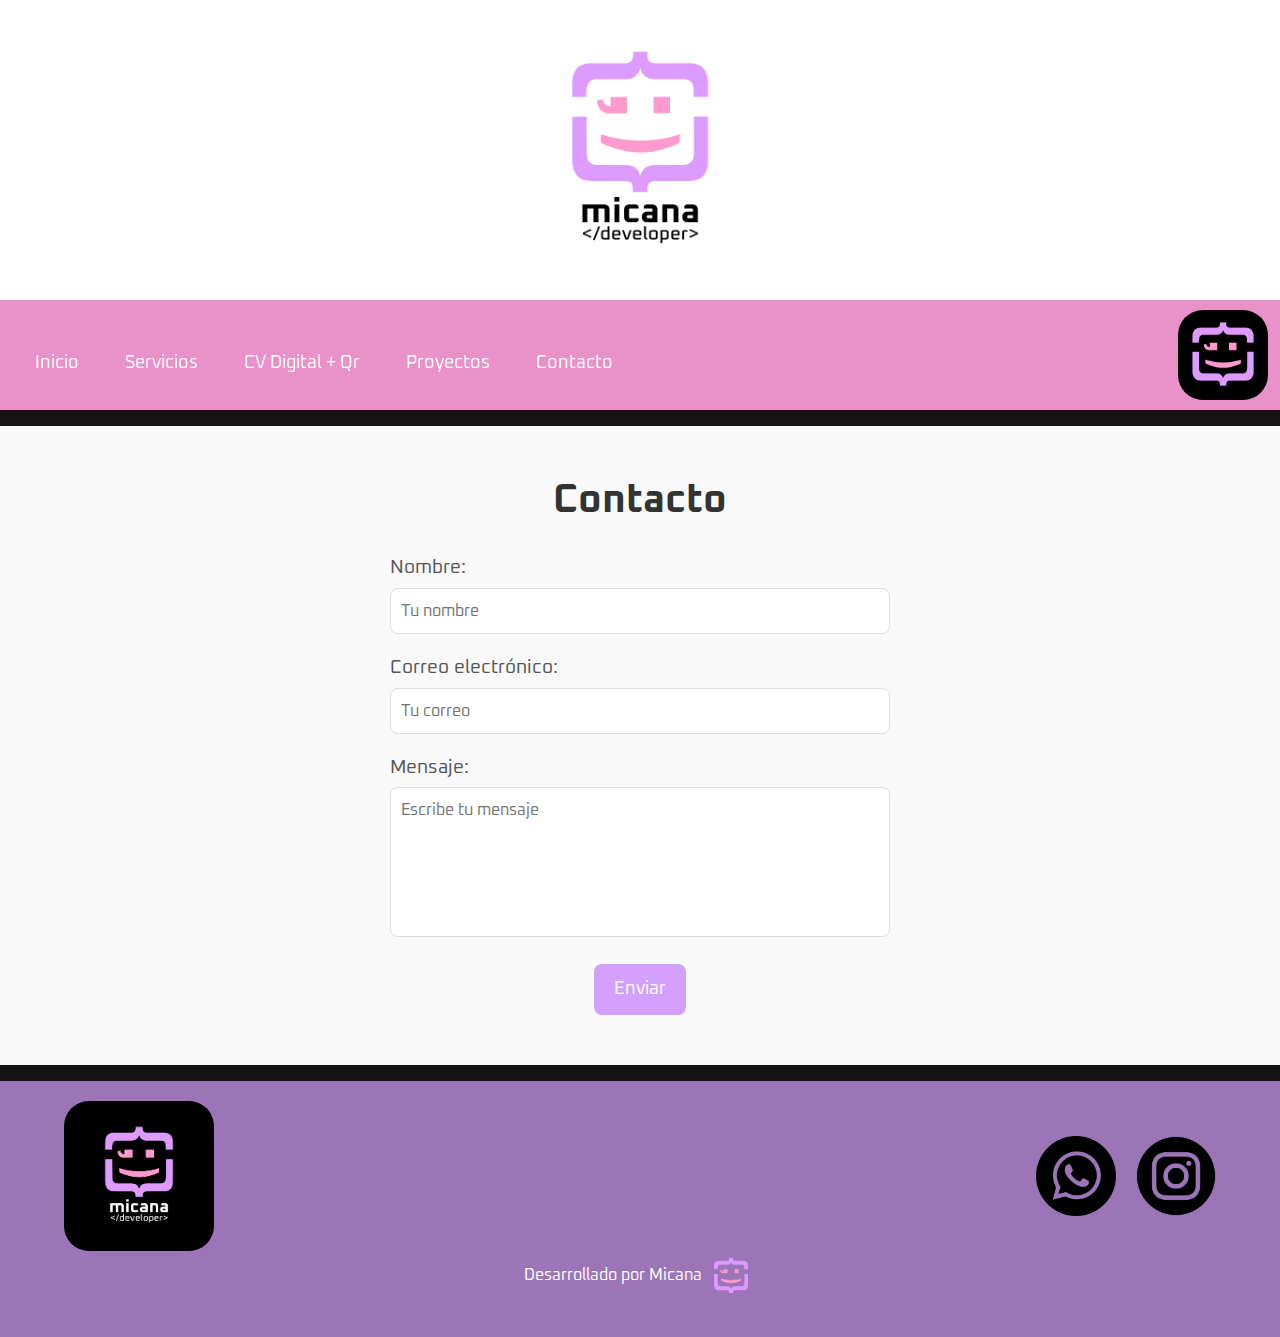
<file: pages/contacto.html>
<!DOCTYPE html>
<html lang="es">

<head>
  <meta charset="UTF-8">
  <meta name="viewport" content="width=device-width, initial-scale=1">
  <title>Contacto | Micana</title>
  <link href="https://fonts.googleapis.com/css2?family=Oxanium&display=swap" rel="stylesheet">

  <link href="https://cdn.jsdelivr.net/npm/bootstrap@5.3.3/dist/css/bootstrap.min.css" rel="stylesheet" integrity="sha384-QWTKZyjpPEjISv5WaRU9OFeRpok6YctnYmDr5pNlyT2bRjXh0JMhjY6hW+ALEwIH" crossorigin="anonymous">

  <link rel="shortcut icon" href="../images/favicon.ico" type="image/x-icon">

  <link rel="stylesheet" href="../styles.css">
  <link href="https://cdnjs.cloudflare.com/ajax/libs/font-awesome/6.0.0-beta3/css/all.min.css" rel="stylesheet">

</head>



<header>
  <!-- Banner -->
  <div class="banner">
    <img class="img-banner" src="../images/banner.jpeg" alt="">
  </div>
</header>
  <!-- Navbar -->
  <nav class="navbar navbar-expand-lg navbar-dark">
    <div class="container-fluid">
      
      <button class="navbar-toggler" type="button" data-bs-toggle="collapse" data-bs-target="#navbarText"
        aria-controls="navbarText" aria-expanded="false" aria-label="Toggle navigation">
        <span class="navbar-toggler-icon"></span>
      </button>
      <div class="collapse navbar-collapse" id="navbarText">
        <ul class="navbar-nav me-auto mb-2 mb-lg-0">
          <li class="nav-item">
            <a class="nav-link active" aria-current="page" href="../index.html">Inicio</a>
          </li>

          <li class="nav-item">
            <a class="nav-link" href="../pages/servicios.html">Servicios</a>
          </li>
          <li class="nav-item">
            <a class="nav-link" href="../pages/curriculum.html">CV Digital + Qr</a>
          </li>
          <li class="nav-item">
            <a class="nav-link" href="../pages/proyectos.html">Proyectos</a>
          </li>
          <li class="nav-item">
            <a class="nav-link" href="../pages/contacto.html">Contacto</a>
          </li>
        </ul>
        <img class="img-navbar" src="../images/micana logo solo negro.jpg" alt="">

      </div>
    </div>
  </nav>


<body>
  <section class="contact">
    <h2>Contacto</h2>
    <form id="contact-form" action="https://formspree.io/f/mnnjbvqv" method="POST">
      <div class="form-group">
        <label for="name">Nombre:</label>
        <input type="text" id="name" name="name" placeholder="Tu nombre" required>
      </div>
      <div class="form-group">
        <label for="email">Correo electrónico:</label>
        <input type="email" id="email" name="email" placeholder="Tu correo" required>
      </div>
      <div class="form-group">
        <label for="message">Mensaje:</label>
        <textarea id="message" name="message" placeholder="Escribe tu mensaje" required></textarea>
      </div>
      <button type="submit">Enviar</button>
    </form>
    <div id="response-message"></div> <!-- Para mostrar el mensaje de éxito o error -->

  
  </section>
  
  
</body>

<script>
  // Espera a que el documento esté listo
  document.addEventListener("DOMContentLoaded", function () {
    const form = document.getElementById('contact-form');
    const responseMessage = document.getElementById('response-message');

    // Event listener para el envío del formulario
    form.addEventListener('submit', function (event) {
      event.preventDefault();  // Evita el comportamiento por defecto (recargar la página)

      const formData = new FormData(form); // Toma los datos del formulario

      // Usamos Fetch para enviar el formulario con AJAX
      fetch(form.action, {
        method: form.method,
        body: formData
      })
        .then(response => {
          if (response.ok) {
            responseMessage.textContent = "¡Mensaje enviado exitosamente!";
            responseMessage.classList.add('success');
            responseMessage.classList.remove('error');
          } else {
            responseMessage.textContent = "¡Mensaje enviado exitosamente!";
            responseMessage.classList.add('error');
            responseMessage.classList.remove('success');
          }
          responseMessage.style.display = 'block'; // Muestra el mensaje de respuesta
        })
        .catch(error => {
          responseMessage.textContent = "¡Mensaje enviado exitosamente!";
          responseMessage.classList.add('error');
          responseMessage.classList.remove('success');
          responseMessage.style.display = 'block';
        });
    });
  });
</script>


  <footer class="footer">
    <div class="footer-container">
        <img src="../images/micana logo negro.jpg" alt="Logo" class="img-footer"> <!-- Asegúrate de tener la ruta correcta de tu logo -->
        <div class="footer-links">
            <a href="https://wa.me/351925149472" target="_blank" class="footer-link">
                <img src="../images/whatsapp.png" alt="WhatsApp"> <!-- Asegúrate de tener la ruta correcta del ícono -->
            </a> 
            <a href="https://www.instagram.com/micana_developer/" target="_blank" class="footer-link">
                <img src="../images/instagram.png" alt="Instagram"> <!-- Asegúrate de tener la ruta correcta del ícono -->
            </a>
        </div>
    </div>

    <div class="developer">
      <p>Desarrollado por Micana
        <img class="micana" src="../images/micana.png" alt="">
      </p>
    </div>

</footer>


<script src="https://cdn.jsdelivr.net/npm/@popperjs/core@2.11.8/dist/umd/popper.min.js" integrity="sha384-I7E8VVD/ismYTF4hNIPjVp/Zjvgyol6VFvRkX/vR+Vc4jQkC+hVqc2pM8ODewa9r" crossorigin="anonymous"></script>
<script src="https://cdn.jsdelivr.net/npm/bootstrap@5.3.3/dist/js/bootstrap.min.js" integrity="sha384-0pUGZvbkm6XF6gxjEnlmuGrJXVbNuzT9qBBavbLwCsOGabYfZo0T0to5eqruptLy" crossorigin="anonymous"></script>
</body>

</html>
</file>
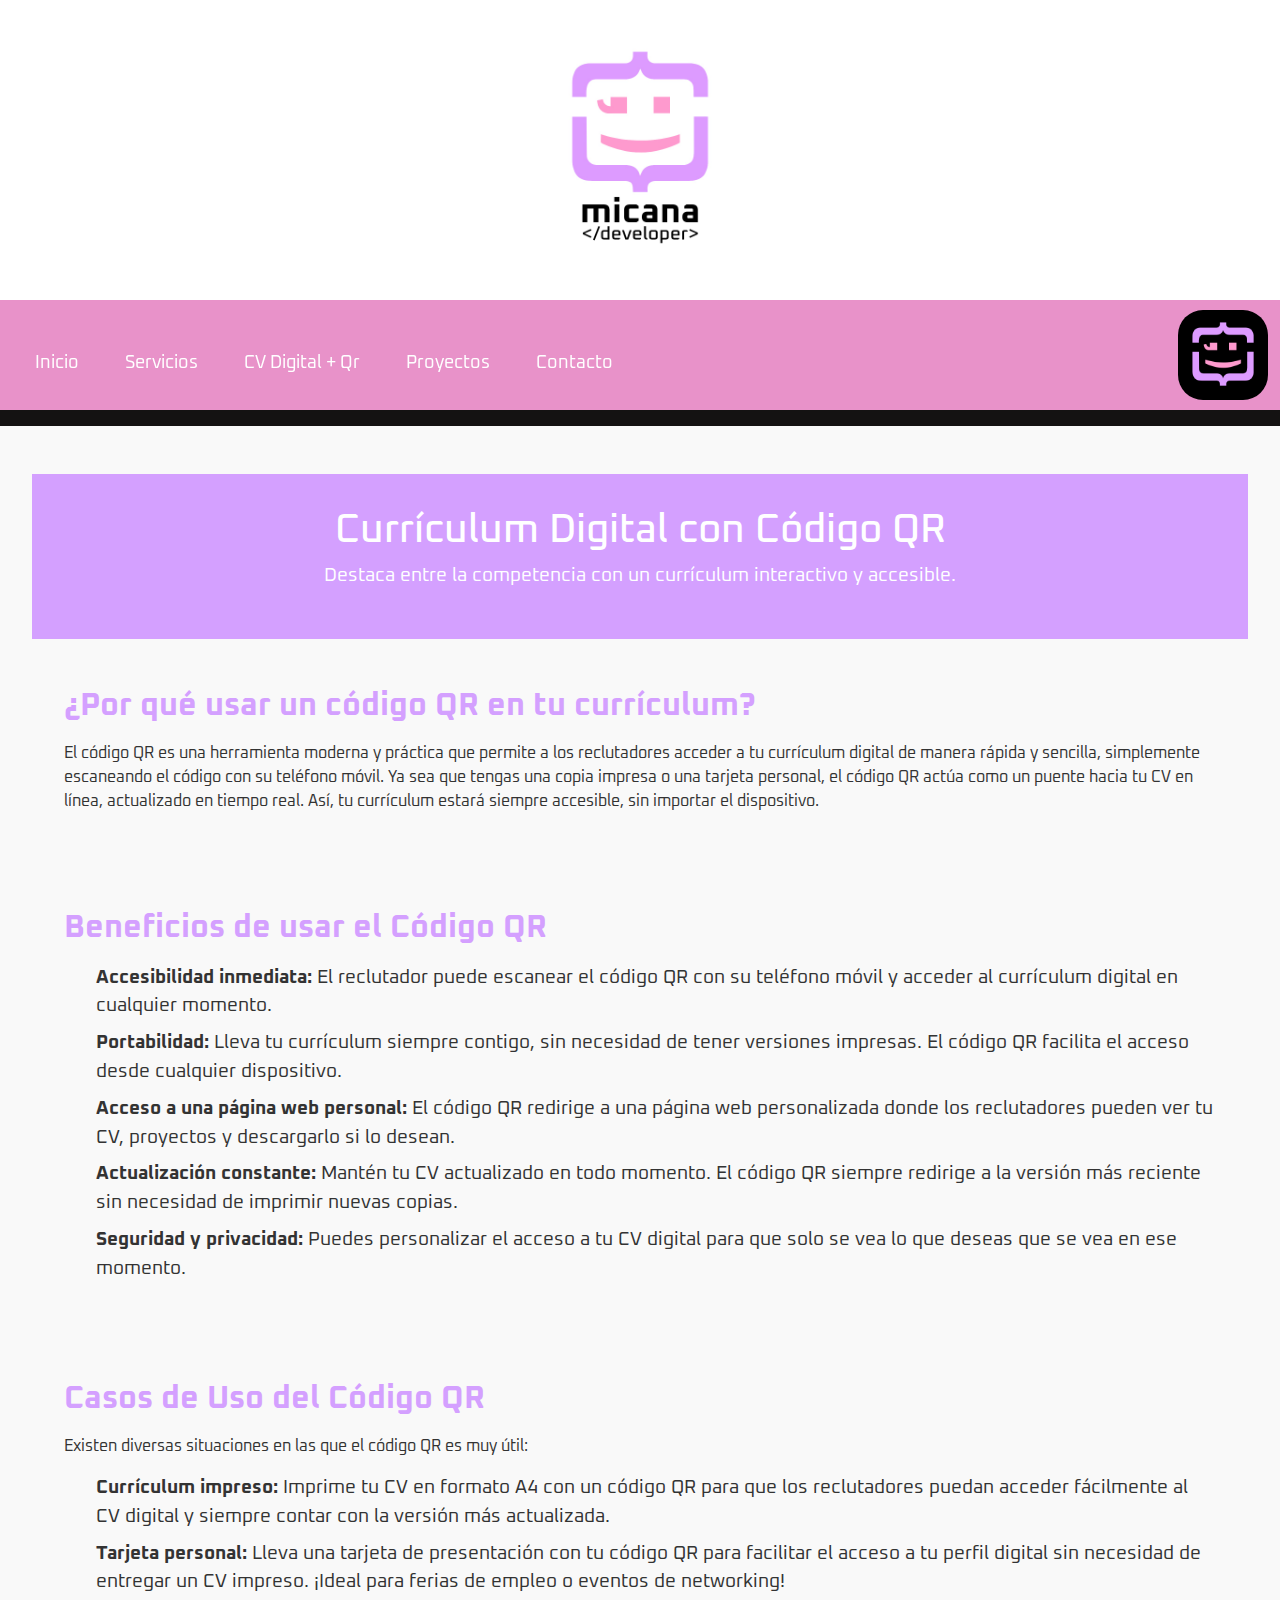
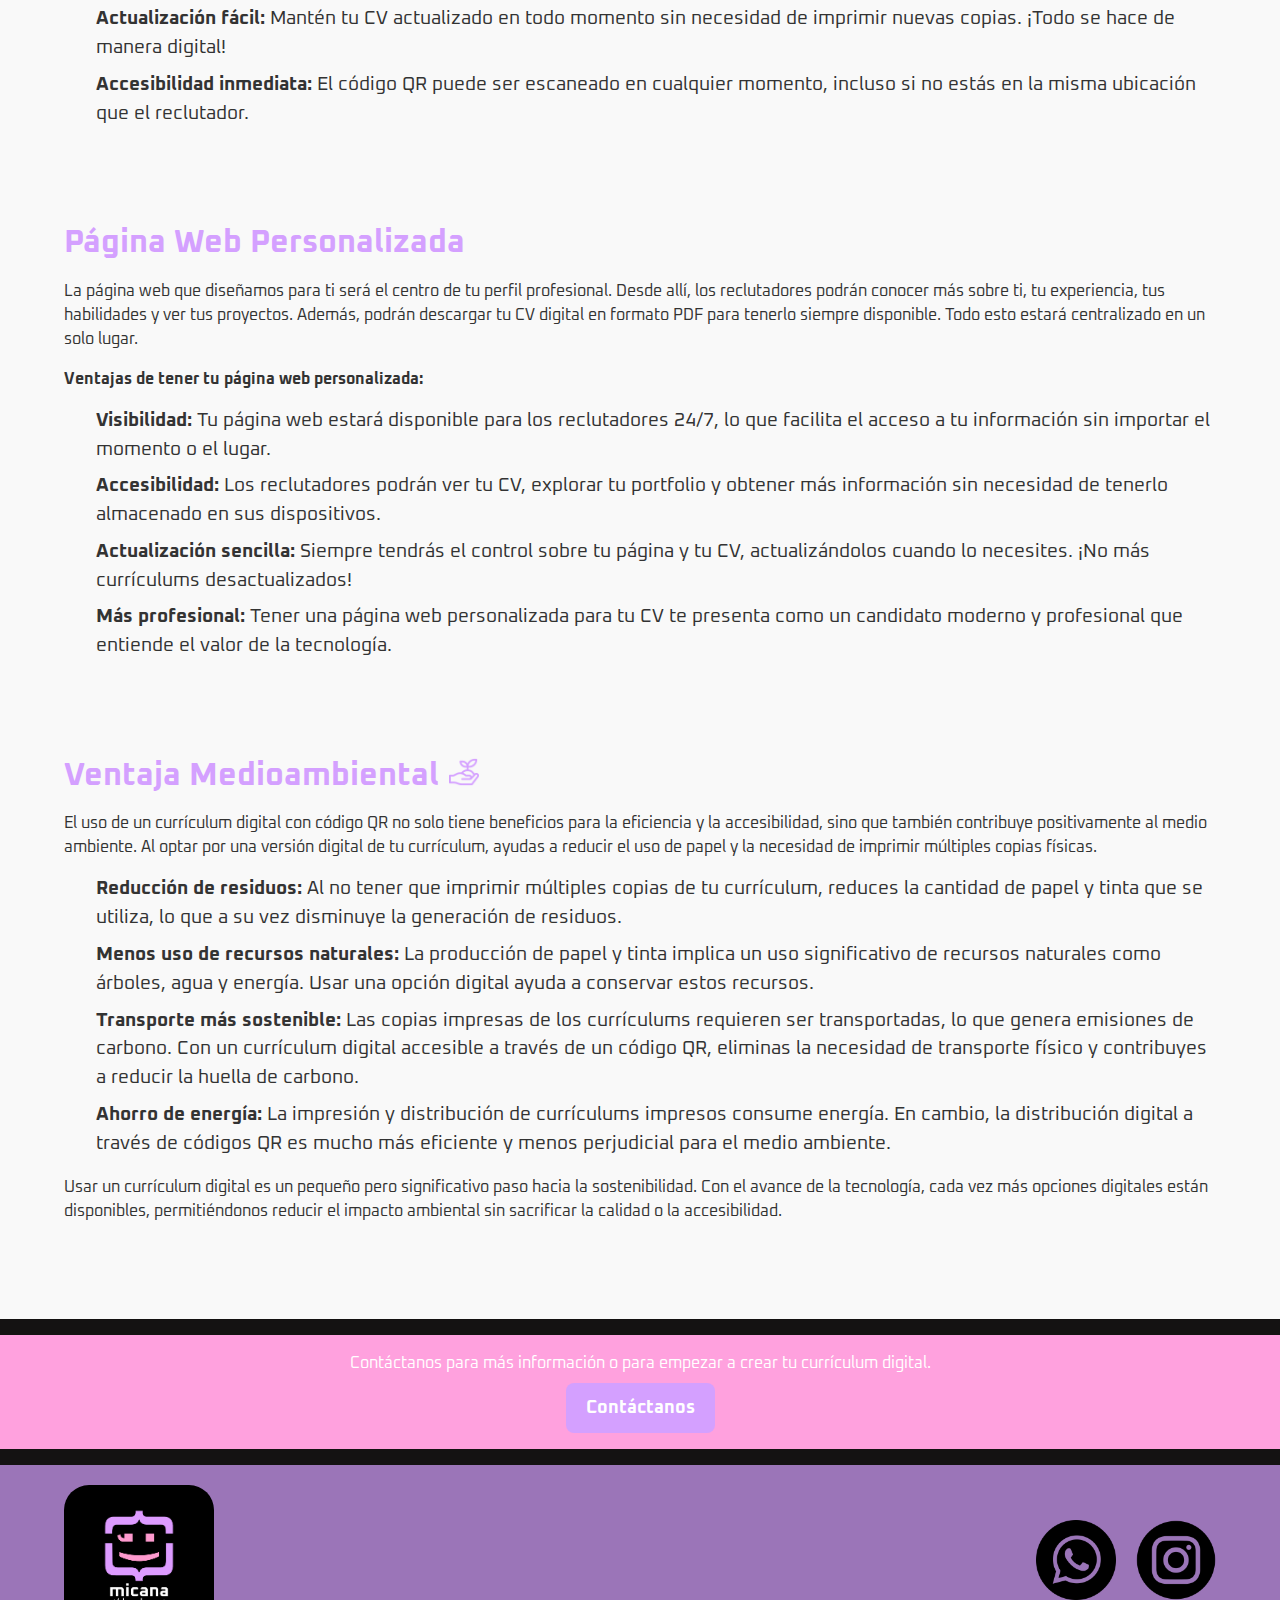
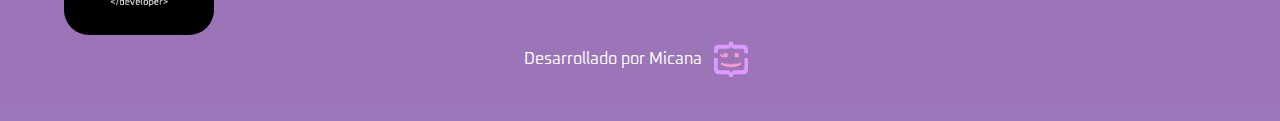
<file: pages/curriculum.html>
<!DOCTYPE html>
<html lang="es">

<head>
  <meta charset="UTF-8">
  <meta name="viewport" content="width=device-width, initial-scale=1">
  <title>Curriculum Digital + Qr | Micana</title>
  <link href="https://fonts.googleapis.com/css2?family=Oxanium&display=swap" rel="stylesheet">

  <link href="https://cdn.jsdelivr.net/npm/bootstrap@5.3.3/dist/css/bootstrap.min.css" rel="stylesheet" integrity="sha384-QWTKZyjpPEjISv5WaRU9OFeRpok6YctnYmDr5pNlyT2bRjXh0JMhjY6hW+ALEwIH" crossorigin="anonymous">

  <link rel="shortcut icon" href="../images/favicon.ico" type="image/x-icon">

  <link rel="stylesheet" href="../styles.css">
  <link href="https://cdnjs.cloudflare.com/ajax/libs/font-awesome/6.0.0-beta3/css/all.min.css" rel="stylesheet">

</head>



<header>
  <!-- Banner -->
  <div class="banner">
    <img class="img-banner" src="../images/banner.jpeg" alt="">
  </div>
</header>
  <!-- Navbar -->
  <nav class="navbar navbar-expand-lg navbar-dark">
    <div class="container-fluid">
      
      <button class="navbar-toggler" type="button" data-bs-toggle="collapse" data-bs-target="#navbarText"
        aria-controls="navbarText" aria-expanded="false" aria-label="Toggle navigation">
        <span class="navbar-toggler-icon"></span>
      </button>
      <div class="collapse navbar-collapse" id="navbarText">
        <ul class="navbar-nav me-auto mb-2 mb-lg-0">
          <li class="nav-item">
            <a class="nav-link active" aria-current="page" href="../index.html">Inicio</a>
          </li>

          <li class="nav-item">
            <a class="nav-link" href="../pages/servicios.html">Servicios</a>
          </li>
          <li class="nav-item">
            <a class="nav-link" href="../pages/curriculum.html">CV Digital + Qr</a>
          </li>
          <li class="nav-item">
            <a class="nav-link" href="../pages/proyectos.html">Proyectos</a>
          </li>
          <li class="nav-item">
            <a class="nav-link" href="../pages/contacto.html">Contacto</a>
          </li>
        </ul>
        <img class="img-navbar" src="../images/micana logo solo negro.jpg" alt="">

      </div>
    </div>
  </nav>


<body>

    <section class="cv-qr">
        <section class="intro-cv">
            <h1>Currículum Digital con Código QR</h1>
            <p>Destaca entre la competencia con un currículum interactivo y accesible.</p>
        </section>

        <section class="info-cv">
            <h2>¿Por qué usar un código QR en tu currículum?</h2>
            <p>
                El código QR es una herramienta moderna y práctica que permite a los reclutadores acceder a tu
                currículum digital de manera rápida y sencilla, simplemente escaneando el código con su teléfono móvil.
                Ya sea que tengas una copia impresa o una tarjeta personal, el código QR actúa como un puente hacia tu
                CV en línea, actualizado en tiempo real. Así, tu currículum estará siempre accesible, sin importar el dispositivo.
            </p>
        </section>

        <section class="info-cv">
            <h2>Beneficios de usar el Código QR</h2>
            <ul>
                <li><strong>Accesibilidad inmediata:</strong> El reclutador puede escanear el código QR con su teléfono móvil y acceder al currículum digital en cualquier momento.</li>
                <li><strong>Portabilidad:</strong> Lleva tu currículum siempre contigo, sin necesidad de tener versiones impresas. El código QR facilita el acceso desde cualquier dispositivo.</li>
                <li><strong>Acceso a una página web personal:</strong> El código QR redirige a una página web personalizada donde los reclutadores pueden ver tu CV, proyectos y descargarlo si lo desean.</li>
                <li><strong>Actualización constante:</strong> Mantén tu CV actualizado en todo momento. El código QR siempre redirige a la versión más reciente sin necesidad de imprimir nuevas copias.</li>
                <li><strong>Seguridad y privacidad:</strong> Puedes personalizar el acceso a tu CV digital para que solo se vea lo que deseas que se vea en ese momento.</li>
            </ul>
        </section>

        <section class="info-cv">
            <h2>Casos de Uso del Código QR</h2>
            <p>Existen diversas situaciones en las que el código QR es muy útil:</p>
            <ul>
                <li><strong>Currículum impreso:</strong> Imprime tu CV en formato A4 con un código QR para que los reclutadores puedan acceder fácilmente al CV digital y siempre contar con la versión más actualizada.</li>
                <li><strong>Tarjeta personal:</strong> Lleva una tarjeta de presentación con tu código QR para facilitar el acceso a tu perfil digital sin necesidad de entregar un CV impreso. ¡Ideal para ferias de empleo o eventos de networking!</li>
                <li><strong>Actualización fácil:</strong> Mantén tu CV actualizado en todo momento sin necesidad de imprimir nuevas copias. ¡Todo se hace de manera digital!</li>
                <li><strong>Accesibilidad inmediata:</strong> El código QR puede ser escaneado en cualquier momento, incluso si no estás en la misma ubicación que el reclutador.</li>
            </ul>
        </section>

        <section class="info-cv">
            <h2>Página Web Personalizada</h2>
            <p>
                La página web que diseñamos para ti será el centro de tu perfil profesional. Desde allí, los reclutadores podrán
                conocer más sobre ti, tu experiencia, tus habilidades y ver tus proyectos. Además, podrán descargar tu CV digital
                en formato PDF para tenerlo siempre disponible. Todo esto estará centralizado en un solo lugar.
            </p>
            <p><strong>Ventajas de tener tu página web personalizada:</strong></p>
            <ul>
                <li><strong>Visibilidad:</strong> Tu página web estará disponible para los reclutadores 24/7, lo que facilita el acceso a tu información sin importar el momento o el lugar.</li>
                <li><strong>Accesibilidad:</strong> Los reclutadores podrán ver tu CV, explorar tu portfolio y obtener más información sin necesidad de tenerlo almacenado en sus dispositivos.</li>
                <li><strong>Actualización sencilla:</strong> Siempre tendrás el control sobre tu página y tu CV, actualizándolos cuando lo necesites. ¡No más currículums desactualizados!</li>
                <li><strong>Más profesional:</strong> Tener una página web personalizada para tu CV te presenta como un candidato moderno y profesional que entiende el valor de la tecnología.</li>
            </ul>
        </section>


        <section class="info-cv">
            <div class="medioambiente">
            <h2>Ventaja Medioambiental</h2><img src="../images/ecologia.png"  class="medioambiente-icon" alt="">
        </div>
            <p>
                El uso de un currículum digital con código QR no solo tiene beneficios para la eficiencia y la accesibilidad, sino que también contribuye positivamente al medio ambiente. Al optar por una versión digital de tu currículum, ayudas a reducir el uso de papel y la necesidad de imprimir múltiples copias físicas.
            </p>
            <ul>
                <li><strong>Reducción de residuos:</strong> Al no tener que imprimir múltiples copias de tu currículum, reduces la cantidad de papel y tinta que se utiliza, lo que a su vez disminuye la generación de residuos.</li>
                <li><strong>Menos uso de recursos naturales:</strong> La producción de papel y tinta implica un uso significativo de recursos naturales como árboles, agua y energía. Usar una opción digital ayuda a conservar estos recursos.</li>
                <li><strong>Transporte más sostenible:</strong> Las copias impresas de los currículums requieren ser transportadas, lo que genera emisiones de carbono. Con un currículum digital accesible a través de un código QR, eliminas la necesidad de transporte físico y contribuyes a reducir la huella de carbono.</li>
                <li><strong>Ahorro de energía:</strong> La impresión y distribución de currículums impresos consume energía. En cambio, la distribución digital a través de códigos QR es mucho más eficiente y menos perjudicial para el medio ambiente.</li>
            </ul>
            <p>
                Usar un currículum digital es un pequeño pero significativo paso hacia la sostenibilidad. Con el avance de la tecnología, cada vez más opciones digitales están disponibles, permitiéndonos reducir el impacto ambiental sin sacrificar la calidad o la accesibilidad.
            </p>
        </section>
    </section>
        <section class="contacto-cv">
            <p>Contáctanos para más información o para empezar a crear tu currículum digital.</p>
            <button><a href="../pages/contacto.html">Contáctanos</a></button> <!-- Link a tu página de contacto -->
        </section>
        


</body>




  <footer class="footer">
    <div class="footer-container">
        <img src="../images/micana logo negro.jpg" alt="Logo" class="img-footer"> <!-- Asegúrate de tener la ruta correcta de tu logo -->
        <div class="footer-links">
            <a href="https://wa.me/351925149472" target="_blank" class="footer-link">
                <img src="../images/whatsapp.png" alt="WhatsApp"> <!-- Asegúrate de tener la ruta correcta del ícono -->
            </a> 
            <a href="https://www.instagram.com/micana_developer/" target="_blank" class="footer-link">
                <img src="../images/instagram.png" alt="Instagram"> <!-- Asegúrate de tener la ruta correcta del ícono -->
            </a>
        </div>
    </div>

    <div class="developer">
      <p>Desarrollado por Micana
        <img class="micana" src="../images/micana.png" alt="">
      </p>
    </div>
    
</footer>


<script src="https://cdn.jsdelivr.net/npm/@popperjs/core@2.11.8/dist/umd/popper.min.js" integrity="sha384-I7E8VVD/ismYTF4hNIPjVp/Zjvgyol6VFvRkX/vR+Vc4jQkC+hVqc2pM8ODewa9r" crossorigin="anonymous"></script>
<script src="https://cdn.jsdelivr.net/npm/bootstrap@5.3.3/dist/js/bootstrap.min.js" integrity="sha384-0pUGZvbkm6XF6gxjEnlmuGrJXVbNuzT9qBBavbLwCsOGabYfZo0T0to5eqruptLy" crossorigin="anonymous"></script>
</body>

</html>
</file>
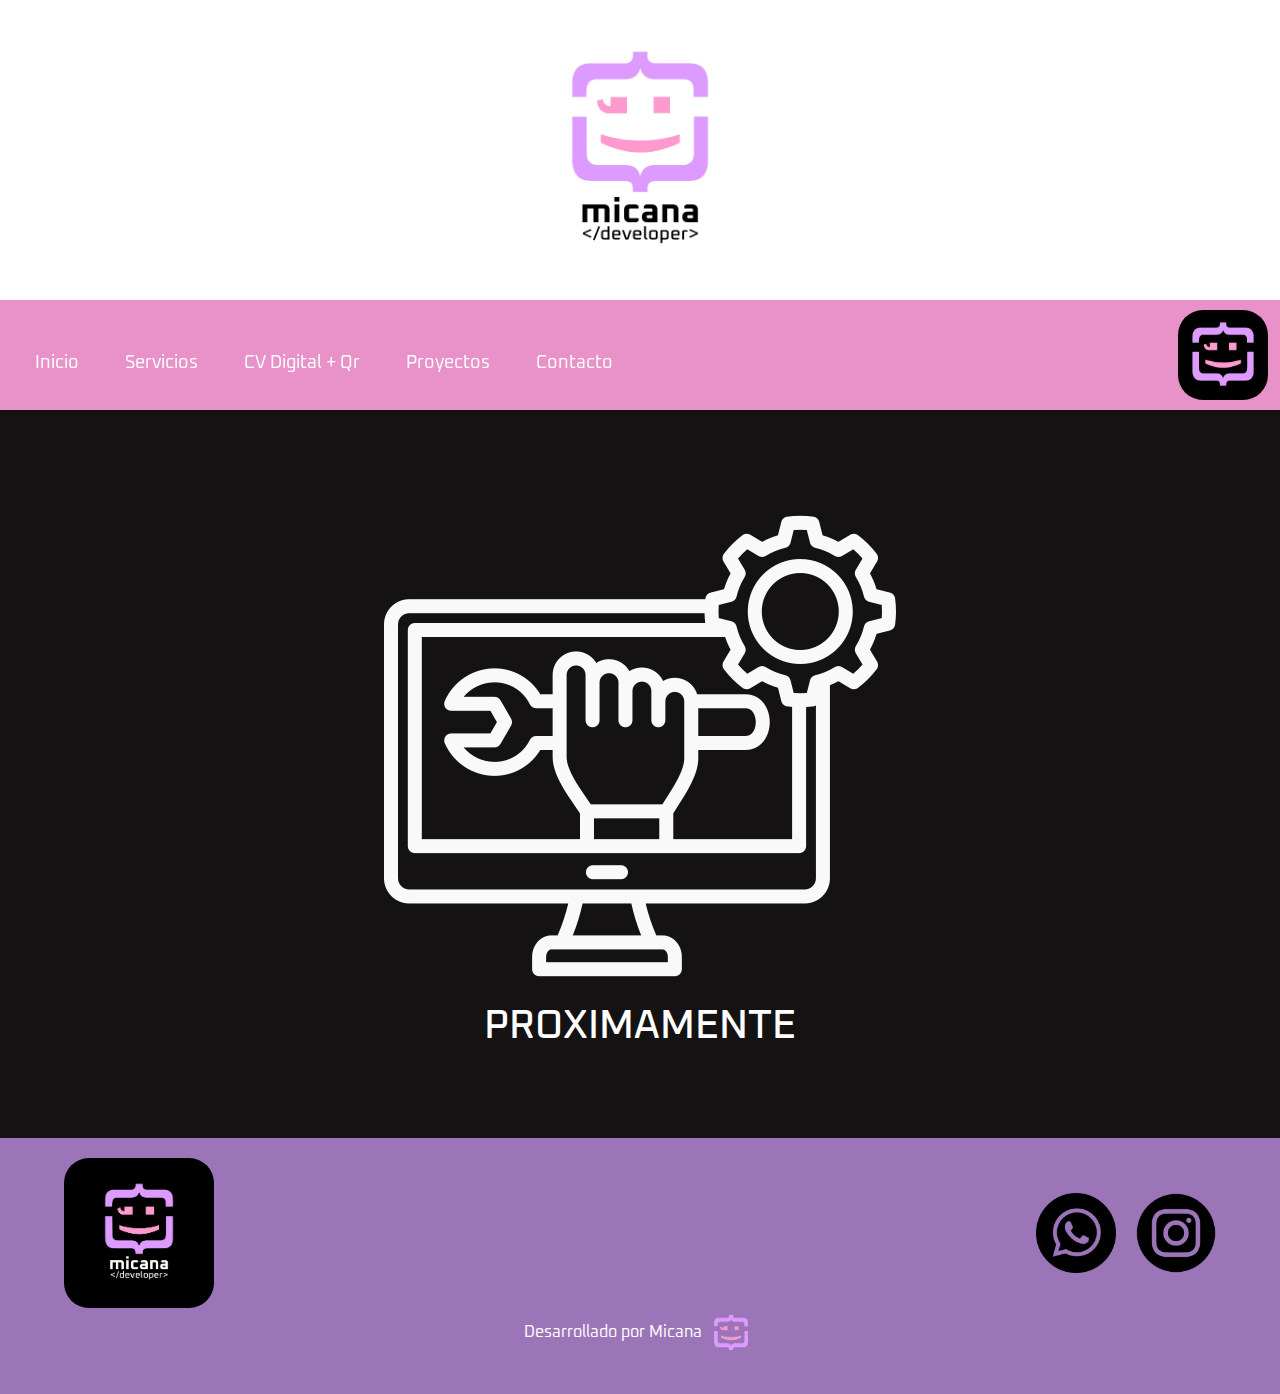
<file: pages/proyectos.html>
<!DOCTYPE html>
<html lang="es">

<head>
  <meta charset="UTF-8">
  <meta name="viewport" content="width=device-width, initial-scale=1">
  <title>Proyectos | Micana</title>
  <link href="https://fonts.googleapis.com/css2?family=Oxanium&display=swap" rel="stylesheet">

  <link href="https://cdn.jsdelivr.net/npm/bootstrap@5.3.3/dist/css/bootstrap.min.css" rel="stylesheet" integrity="sha384-QWTKZyjpPEjISv5WaRU9OFeRpok6YctnYmDr5pNlyT2bRjXh0JMhjY6hW+ALEwIH" crossorigin="anonymous">

  <link rel="shortcut icon" href="../images/favicon.ico" type="image/x-icon">

  <link rel="stylesheet" href="../styles.css">
  <link href="https://cdnjs.cloudflare.com/ajax/libs/font-awesome/6.0.0-beta3/css/all.min.css" rel="stylesheet">

</head>


<header>
  <!-- Banner -->
  <div class="banner">
    <img class="img-banner" src="../images/banner.jpeg" alt="">
  </div>
</header>
  <!-- Navbar -->
  <nav class="navbar navbar-expand-lg navbar-dark">
    <div class="container-fluid">
      
      <button class="navbar-toggler" type="button" data-bs-toggle="collapse" data-bs-target="#navbarText"
        aria-controls="navbarText" aria-expanded="false" aria-label="Toggle navigation">
        <span class="navbar-toggler-icon"></span>
      </button>
      <div class="collapse navbar-collapse" id="navbarText">
        <ul class="navbar-nav me-auto mb-2 mb-lg-0">
          <li class="nav-item">
            <a class="nav-link active" aria-current="page" href="../index.html">Inicio</a>
          </li>

          <li class="nav-item">
            <a class="nav-link" href="../pages/servicios.html">Servicios</a>
          </li>
          <li class="nav-item">
            <a class="nav-link" href="../pages/curriculum.html">CV Digital + Qr</a>
          </li>
          <li class="nav-item">
            <a class="nav-link" href="../pages/proyectos.html">Proyectos</a>
          </li>
          <li class="nav-item">
            <a class="nav-link" href="../pages/contacto.html">Contacto</a>
          </li>
        </ul>
        <img class="img-navbar" src="../images/micana logo solo negro.jpg" alt="">

      </div>
    </div>
  </nav>


<body>
    
<section class="container proyectos">
   <img src="../images/servicios/proximamente.png" alt="">
   <h1>PROXIMAMENTE</h1>
  </section>
</body>




  <footer class="footer">
    <div class="footer-container">
        <img src="../images/micana logo negro.jpg" alt="Logo" class="img-footer"> <!-- Asegúrate de tener la ruta correcta de tu logo -->
        <div class="footer-links">
            <a href="https://wa.me/351925149472" target="_blank" class="footer-link">
                <img src="../images/whatsapp.png" alt="WhatsApp"> <!-- Asegúrate de tener la ruta correcta del ícono -->
            </a> 
            <a href="https://www.instagram.com/micana_developer/" target="_blank" class="footer-link">
                <img src="../images/instagram.png" alt="Instagram"> <!-- Asegúrate de tener la ruta correcta del ícono -->
            </a>
        </div>
    </div>

    <div class="developer">
      <p>Desarrollado por Micana
        <img class="micana" src="../images/micana.png" alt="">
      </p>
    </div>
    
</footer>


<script src="https://cdn.jsdelivr.net/npm/@popperjs/core@2.11.8/dist/umd/popper.min.js" integrity="sha384-I7E8VVD/ismYTF4hNIPjVp/Zjvgyol6VFvRkX/vR+Vc4jQkC+hVqc2pM8ODewa9r" crossorigin="anonymous"></script>
<script src="https://cdn.jsdelivr.net/npm/bootstrap@5.3.3/dist/js/bootstrap.min.js" integrity="sha384-0pUGZvbkm6XF6gxjEnlmuGrJXVbNuzT9qBBavbLwCsOGabYfZo0T0to5eqruptLy" crossorigin="anonymous"></script>
</body>

</html>
</file>
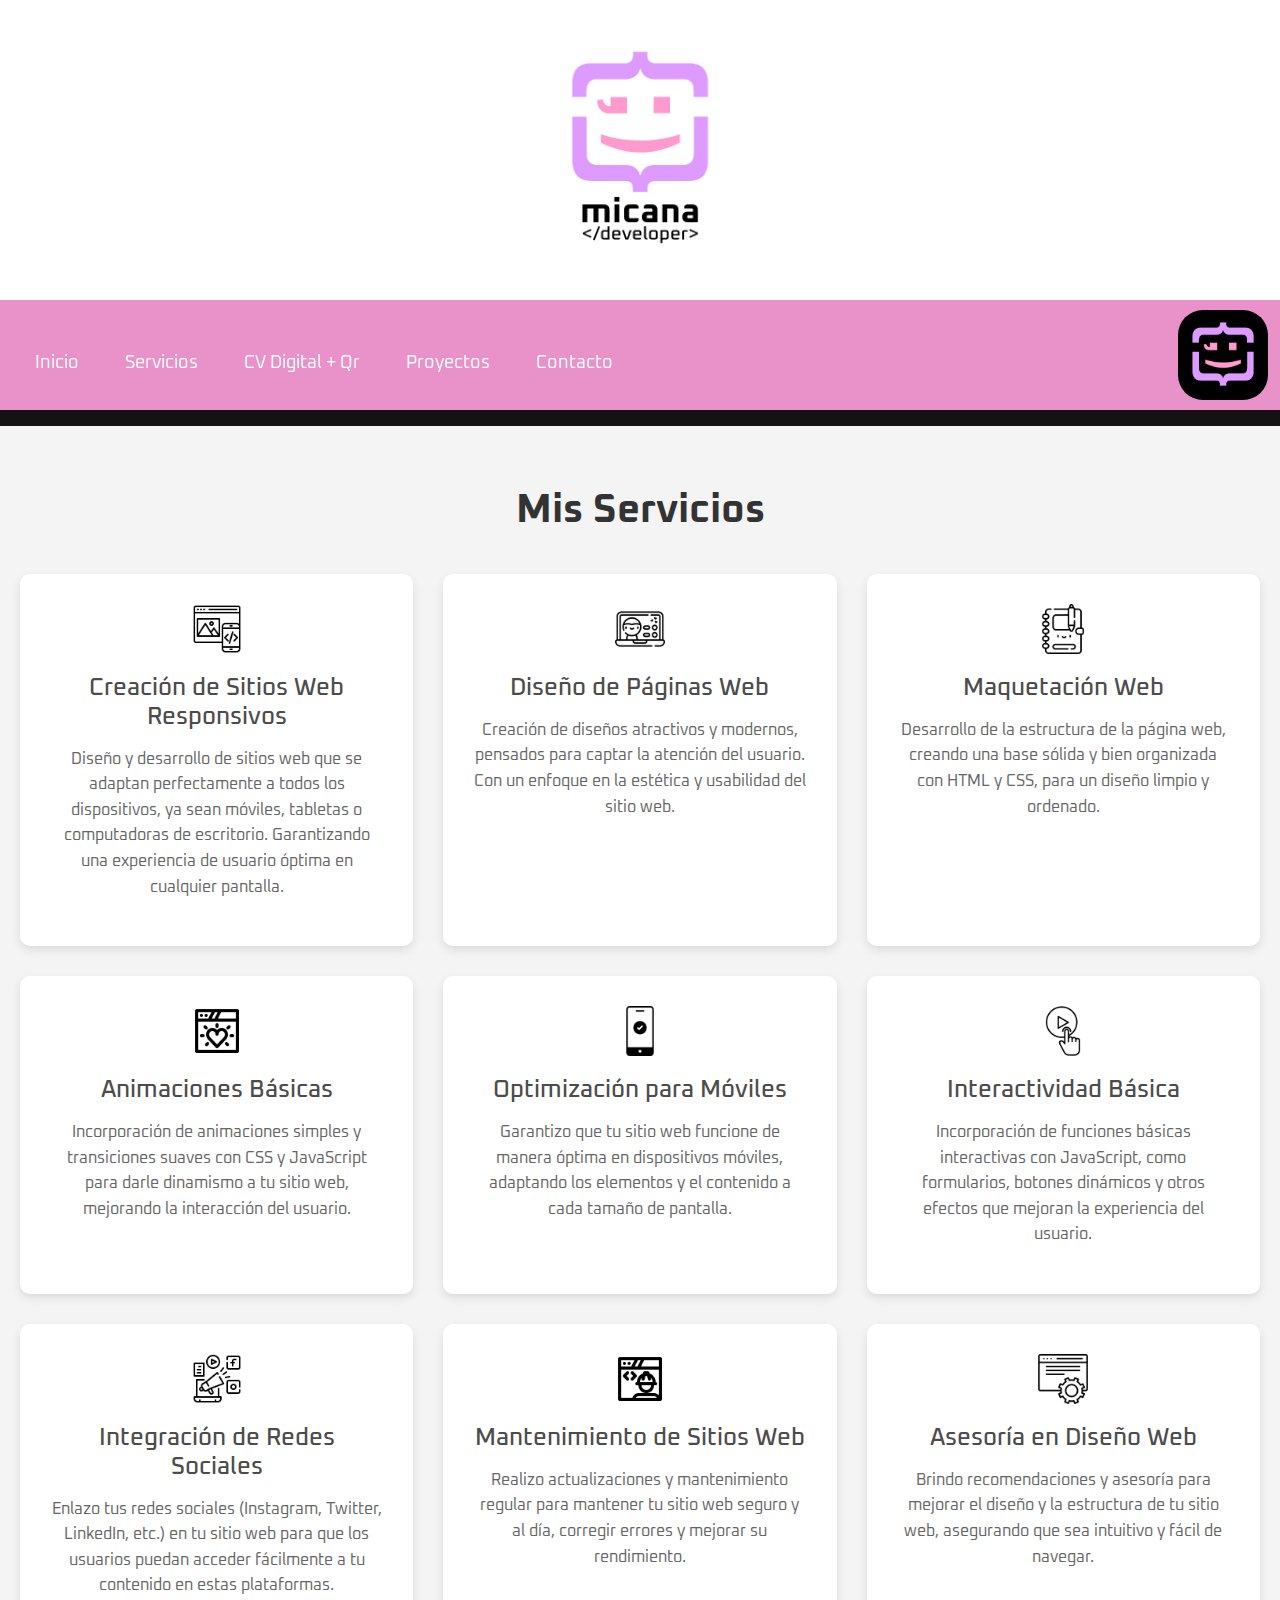
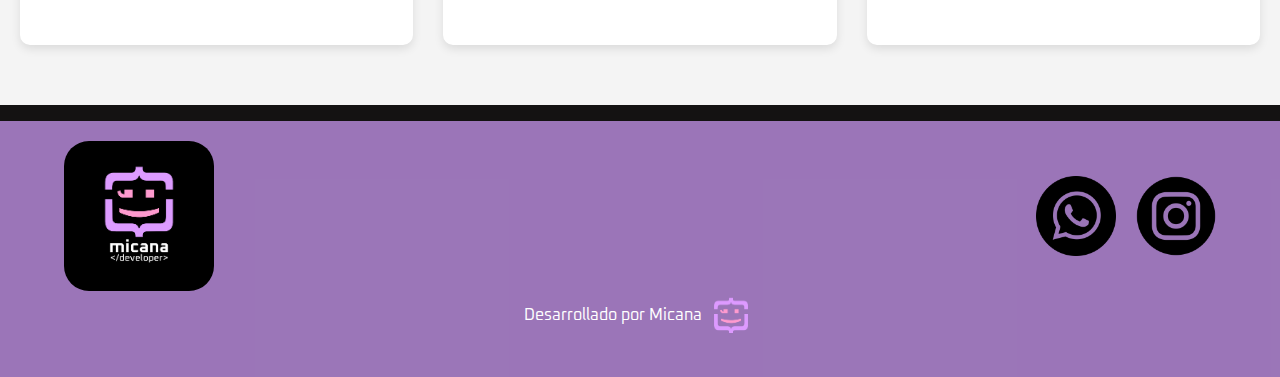
<file: pages/servicios.html>
<!DOCTYPE html>
<html lang="es">

<head>
  <meta charset="UTF-8">
  <meta name="viewport" content="width=device-width, initial-scale=1">
  <title>Servicios | Micana</title>
  <link href="https://fonts.googleapis.com/css2?family=Oxanium&display=swap" rel="stylesheet">

  <link href="https://cdn.jsdelivr.net/npm/bootstrap@5.3.3/dist/css/bootstrap.min.css" rel="stylesheet" integrity="sha384-QWTKZyjpPEjISv5WaRU9OFeRpok6YctnYmDr5pNlyT2bRjXh0JMhjY6hW+ALEwIH" crossorigin="anonymous">

  <link rel="shortcut icon" href="../images/favicon.ico" type="image/x-icon">

  <link rel="stylesheet" href="../styles.css">
  <link href="https://cdnjs.cloudflare.com/ajax/libs/font-awesome/6.0.0-beta3/css/all.min.css" rel="stylesheet">

</head>



<header>
  <!-- Banner -->
  <div class="banner">
    <img class="img-banner" src="../images/banner.jpeg" alt="">
  </div>
</header>
  <!-- Navbar -->
  <nav class="navbar navbar-expand-lg navbar-dark">
    <div class="container-fluid">
      
      <button class="navbar-toggler" type="button" data-bs-toggle="collapse" data-bs-target="#navbarText"
        aria-controls="navbarText" aria-expanded="false" aria-label="Toggle navigation">
        <span class="navbar-toggler-icon"></span>
      </button>
      <div class="collapse navbar-collapse" id="navbarText">
        <ul class="navbar-nav me-auto mb-2 mb-lg-0">
          <li class="nav-item">
            <a class="nav-link active" aria-current="page" href="../index.html">Inicio</a>
          </li>

          <li class="nav-item">
            <a class="nav-link" href="../pages/servicios.html">Servicios</a>
          </li>
          <li class="nav-item">
            <a class="nav-link" href="../pages/curriculum.html">CV Digital + Qr</a>
          </li>
          <li class="nav-item">
            <a class="nav-link" href="../pages/proyectos.html">Proyectos</a>
          </li>
          <li class="nav-item">
            <a class="nav-link" href="../pages/contacto.html">Contacto</a>
          </li>
        </ul>
        <img class="img-navbar" src="../images/micana logo solo negro.jpg" alt="">

      </div>
    </div>
  </nav>


<body>
    
    <section class="services">
        <h2>Mis Servicios</h2>
        <div class="service-list">
          <div class="service-item">
            <img src="../images/servicios/responsive.png" alt="Responsive Design Icon" class="service-icon">
            <h3>Creación de Sitios Web Responsivos</h3>
            <p>Diseño y desarrollo de sitios web que se adaptan perfectamente a todos los dispositivos, ya sean móviles, tabletas o computadoras de escritorio. Garantizando una experiencia de usuario óptima en cualquier pantalla.</p>
          </div>
          <div class="service-item">
            <img src="../images/servicios/diseno.png" alt="Design Icon" class="service-icon">
            <h3>Diseño de Páginas Web</h3>
            <p>Creación de diseños atractivos y modernos, pensados para captar la atención del usuario. Con un enfoque en la estética y usabilidad del sitio web.</p>
          </div>
          <div class="service-item">
            <img src="../images/servicios/maquetacion.png" alt="Maquetación Web Icon" class="service-icon">
            <h3>Maquetación Web</h3>
            <p>Desarrollo de la estructura de la página web, creando una base sólida y bien organizada con HTML y CSS, para un diseño limpio y ordenado.</p>
          </div>
          <div class="service-item">
            <img src="../images/servicios/animaciones.basicas.png" alt="Animation Icon" class="service-icon">
            <h3>Animaciones Básicas</h3>
            <p>Incorporación de animaciones simples y transiciones suaves con CSS y JavaScript para darle dinamismo a tu sitio web, mejorando la interacción del usuario.</p>
          </div>
          <div class="service-item">
            <img src="../images/servicios/moviles.png" alt="Mobile Optimization Icon" class="service-icon">
            <h3>Optimización para Móviles</h3>
            <p>Garantizo que tu sitio web funcione de manera óptima en dispositivos móviles, adaptando los elementos y el contenido a cada tamaño de pantalla.</p>
          </div>
          <div class="service-item">
            <img src="../images/servicios/botones.png" alt="Interactivity Icon" class="service-icon">
            <h3>Interactividad Básica</h3>
            <p>Incorporación de funciones básicas interactivas con JavaScript, como formularios, botones dinámicos y otros efectos que mejoran la experiencia del usuario.</p>
          </div>
          <div class="service-item">
            <img src="../images/servicios/redes.png" alt="Social Media Icon" class="service-icon">
            <h3>Integración de Redes Sociales</h3>
            <p>Enlazo tus redes sociales (Instagram, Twitter, LinkedIn, etc.) en tu sitio web para que los usuarios puedan acceder fácilmente a tu contenido en estas plataformas.</p>
          </div>
          <div class="service-item">
            <img src="../images/servicios/mantenimiento.png" alt="Maintenance Icon" class="service-icon">
            <h3>Mantenimiento de Sitios Web</h3>
            <p>Realizo actualizaciones y mantenimiento regular para mantener tu sitio web seguro y al día, corregir errores y mejorar su rendimiento.</p>
          </div>
          <div class="service-item">
            <img src="../images/servicios/asesoria.png" alt="Consulting Icon" class="service-icon">
            <h3>Asesoría en Diseño Web</h3>
            <p>Brindo recomendaciones y asesoría para mejorar el diseño y la estructura de tu sitio web, asegurando que sea intuitivo y fácil de navegar.</p>
          </div>
        </div>
      </section>
      

















</body>




  <footer class="footer">
    <div class="footer-container">
        <img src="../images/micana logo negro.jpg" alt="Logo" class="img-footer"> <!-- Asegúrate de tener la ruta correcta de tu logo -->
        <div class="footer-links">
            <a href="https://wa.me/351925149472" target="_blank" class="footer-link">
                <img src="../images/whatsapp.png" alt="WhatsApp"> <!-- Asegúrate de tener la ruta correcta del ícono -->
            </a> 
            <a href="https://www.instagram.com/micana_developer/" target="_blank" class="footer-link">
                <img src="../images/instagram.png" alt="Instagram"> <!-- Asegúrate de tener la ruta correcta del ícono -->
            </a>
        </div>
    </div>

    <div class="developer">
      <p>Desarrollado por Micana
        <img class="micana" src="../images/micana.png" alt="">
      </p>
    </div>
    
</footer>


<script src="https://cdn.jsdelivr.net/npm/@popperjs/core@2.11.8/dist/umd/popper.min.js" integrity="sha384-I7E8VVD/ismYTF4hNIPjVp/Zjvgyol6VFvRkX/vR+Vc4jQkC+hVqc2pM8ODewa9r" crossorigin="anonymous"></script>
<script src="https://cdn.jsdelivr.net/npm/bootstrap@5.3.3/dist/js/bootstrap.min.js" integrity="sha384-0pUGZvbkm6XF6gxjEnlmuGrJXVbNuzT9qBBavbLwCsOGabYfZo0T0to5eqruptLy" crossorigin="anonymous"></script>
</body>

</html>
</file>
<file: styles.css>
*{
margin: 0;
padding: 0;
box-sizing: border-box;
text-decoration: none;
list-style: none;
}

body{
    font-family: 'Oxanium', sans-serif;
    background-color: #141212;
    color: #fff;
    margin: 0;
    padding: 0;
    overflow-x: hidden;
}

h2{
    font-size: 2.5rem;
    font-weight: bold;  
}

.container{
    width: 90%;
    margin: 0 auto;
    margin-top: 3rem;
    margin-bottom: 3rem;
}

::selection {
  background-color: #333; /* Color de fondo del texto seleccionado */
  color: #FFA1DE; /* Color del texto seleccionado */
}

/*HEADER*/
  
.banner {
    background-color: white;    
    background-size: cover;
    background-position: center;
    height: 300px; /* Altura del banner */
    display: flex;
    justify-content: center;
    align-items: center;
    color: white;
    text-align: center;
    font-family: 'Tektur';
}
  
.img-banner{
    width: 300px;
}

.navbar {
    position: sticky; 
    top: 0; /* Hace que se quede pegado cuando lleguemos al top */
    background-color: rgba(255, 161, 222, 0.9); /* Fondo semi-transparente */
    color: black;
    padding: 10px 0;
    z-index: 1000; /* Asegura que esté por encima de otros elementos */
    width: 100%; /* Asegura que cubra todo el ancho de la pantalla */
}


  
/* Estilo de los enlaces */
.navbar ul {
    display: flex;
    justify-content: center;
    list-style: none;
}
  
.navbar li {
    margin: 0 15px;
}
  
.navbar a {
    text-decoration: none;
    border-radius: 8px;
    color: white;
    font-size: 18px;
    padding: 10px 15px;
    transition: background-color 0.3s ease;
}
  
.navbar a:hover {
    background-color: #D4A0FF; /* Color de hover */
    border-radius: 8px;
    transform: scale(1.1);
    transition: all 1s;
}

.img-navbar{
    width: 90px;
    border-radius: 25px;
  }
  

/*FIN HEADER*/


/*INDEX - INTRODUCCION*/

.intro {
    display: flex;
    flex-wrap: wrap;
    justify-content: space-between;
    flex-direction: row;
    align-items: center;
}

/* Estilos para el texto */
.texto {
    flex: 1 1 100%; /* Ocupa el 100% en pantallas pequeñas */
    margin-bottom: 1.5rem;
}

/* Estilo para la imagen */
.imagen {
    flex: 1 1 100%; /* Ocupa el 100% en pantallas pequeñas */
}

.img-fluid {
    width: 100%;
    height: auto;
}

/* Media Queries para pantallas más grandes (desde 768px en adelante) */
@media (min-width: 768px) {
    .texto {
        flex: 1 1 48%; /* Ocupa el 48% del ancho en pantallas grandes */
        margin-bottom: 0;
    }

    .imagen {
        flex: 1 1 48%; /* Ocupa el 48% del ancho en pantallas grandes */
    }
}

/*FIN INDEX - INTRODUCCION*/


/*INDEX - HABILIDADES*/


.skills {
    background-color: #D4A0FF;
    padding: 50px 20px;
}

.skills h2 {
    text-align: center;
    margin-bottom: 30px;
}

.skills h3 {
    font-size: 1.75rem;
    color: #444;
    text-align: center;
    margin-bottom: 10px;
}

.skills ul li {
    margin: 5px 0;
    color: #D4A0FF;
}

.skills ul p{
    margin: 5px 0;
    color: #555;
    margin-bottom: 10px;
}

/* Contenedor de habilidades */
.skills-container {
    display: flex;
    flex-wrap: wrap;
    justify-content: space-between;
}

/* Estilo para cada bloque de habilidad */
.skill {
    flex: 1 1 80%; /* 100% en pantallas pequeñas */
    margin: 30px;
    padding: 15px;
    background: #fff;
    border-radius: 8px;
    box-shadow: 0 4px 8px rgba(0, 0, 0, 0.1);
    gap: 30px;
   
}

/* En pantallas medianas a grandes (superiores a 768px) */
@media (min-width: 768px) {
    .skill {
        flex: 1 1 48%; /* 48% del ancho en pantallas medianas */
        margin-bottom: 0;
    }
}

/* En pantallas grandes (superiores a 992px) */
@media (min-width: 992px) {
    .skill {
        flex: 1 1 30.33%; /* 33.33% del ancho en pantallas grandes */
    }
}

/*FIN INDEX - HABILIDADES*/


/*INDEX - CERTIFICADOS*/
.certifications {
    background-color: #f9f9f9;
    padding: 50px 15px;
    text-align: center; /* Centrado del contenido */
  }
  
  .certifications h2 {
    font-size: 2.5rem;
    color: #333;
  }
  
  .certification-item {
    border-left: 4px solid #FFA1DE;
    border-radius: 8px;
    padding-left: 20px;
    margin-bottom: 20px;
    background-color: #fff;
    padding: 20px;
    flex: 1 1 30%; /* Asegura que cada item ocupe el 30% */
    margin: 0 10px; /* Espaciado entre los items */
  }
  
  .certifications h5 {
    font-size: 1.5rem;
    color: #333;
    margin-bottom: 10px;
  }
  
  .certif-txt {
    font-size: 1rem;
    color: #555;
    margin: 30px 70px;
  }
  
  .certifications p {
    font-size: 1rem;
    color: #555;
    margin-bottom: 30px;
  }
  
  .btn {
    text-decoration: none;
    background-color: #FFA1DE;
    border-radius: 8px;
    color: white;
    padding: 10px 20px;
    border-radius: 5px;
    display: inline-block;
    margin-top: 10px;
  }
  
  .btn:hover {
    background-color: #f99cd0;
  }
  
  /* Responsive Design */
  
  @media (min-width: 768px) {
    .certifications ul {
      display: flex;
      justify-content: center; /* Centrado de los elementos */
      flex-wrap: wrap;
      gap: 20px; /* Espaciado entre las certificaciones */
    }
  
    /* Centrado de la carrera de desarrollo */
    .certifications .certification-item:last-child {
      width: 100%; /* La última certificación ocupa el 100% en pantallas grandes */
      text-align: center;
    }
  }
  
  @media (max-width: 767px) {
    .certifications h2 {
      font-size: 2rem;
    }
  
    .certification-item {
      width: 100%; /* En pantallas pequeñas, los items ocupan el 100% */
      margin-bottom: 20px;
    }
  
    .btn {
      width: 100%;
      text-align: center;
    }
  }
   /*FOOTER*/
   /* Estilos generales del footer */

   .img-footer{
    width: 150px;
    border-radius: 25px;
  }
  
.footer {
    background-color: rgba(212, 160, 255, 0.7); /* Fondo semi-transparente */
    color: white;
    padding: 20px 0;
    display: flex;
    justify-content: center;
    align-items: center;
    flex-direction: column;
    text-align: center;
}

.footer-container {
    width: 90%;
    max-width: 1200px;
    display: flex;
    justify-content: space-between;
    align-items: center;
    flex-wrap: wrap; /* Para que los elementos se adapten en pantallas pequeñas */
}



.footer-links {
    display: flex;
    gap: 20px;
}

.footer-link img {
    width: 80px; /* Tamaño del ícono */
    height: 80px;
    transition: transform 0.3s ease;
}

.footer-link:hover img {
    transform: scale(1.2); /* Efecto de aumento en hover */
}

.developer{
  margin-top: 0px;
  display: flex;
  justify-content: center;
  display: flex;
  align-items: center;
}

.micana{
  width: 50px;
}


/* Media Queries para pantallas pequeñas */
@media (max-width: 768px) {
    .footer-container {
        flex-direction: column;
        text-align: center;
    }

    .footer-links {
        margin-top: 20px;
    }
}


/*SERVICIOS*/

.services {
    padding: 60px 20px;
    background-color: #f4f4f4;
    color: #333;
    text-align: center;
  }
  
  .services h2 {
    font-size: 2.5rem;
    margin-bottom: 40px;
    color: #333;
  }
  
  .service-list {
    display: grid;
    grid-template-columns: 1fr 1fr 1fr;
    gap: 30px;
    margin-top: 20px;
  }
  
  .service-item {
    background-color: #fff;
    padding: 30px;
    border-radius: 10px;
    box-shadow: 0 4px 10px rgba(0, 0, 0, 0.1);
    text-align: center;
    transition: transform 0.3s ease;
  }
  
  .service-item:hover {
    transform: translateY(-10px);
  }
  
  .service-icon {
    width: 50px;
    height: 50px;
    margin-bottom: 20px;
  }
  
  .service-item h3 {
    font-size: 1.5rem;
    margin-bottom: 15px;
    color: #4C4C4C;
  }
  
  .service-item p {
    font-size: 1rem;
    color: #666;
    line-height: 1.6;
  }
  
  @media (max-width: 992px) {
    .service-list {
      grid-template-columns: 1fr 1fr;
    }
  }
  
  @media (max-width: 768px) {
    .service-list {
      grid-template-columns: 1fr;
    }
  }
  

  /*PROYECTOS*/

  .proyectos{
    display: flex;
    flex-direction: column;
    align-items: center;
  }

  /*CONTACTO*/

  .contact {
    background-color: #f9f9f9;
    padding: 50px 20px;
    text-align: center;
  }
  
  .contact h2 {
    font-size: 2.5rem;
    margin-bottom: 30px;
    color: #333;
  }
  
  form {
    display: flex;
    flex-direction: column;
    align-items: center;
    max-width: 500px;
    margin: 0 auto;
  }
  
  .form-group {
    margin-bottom: 20px;
    width: 100%;
    text-align: left;
  }
  
  .form-group label {
    display: block;
    font-size: 1.2rem;
    color: #555;
  }
  
  .form-group input, .form-group textarea {
    width: 100%;
    padding: 10px;
    margin-top: 5px;
    font-size: 1rem;
    border-radius: 8px;
    border: 1px solid #ddd;
  }
  
  .form-group textarea {
    height: 150px;
    resize: none;
  }
  
  button {
    background-color: #D4A0FF;
    color: white;
    padding: 12px 20px;
    border: none;
    border-radius: 8px;
    font-size: 1.1rem;
    cursor: pointer;
    transition: background-color 0.3s ease;
  }
  
  button:hover {
    background-color: #FF6EC7;
  }
  
    #response-message {
        margin-top: 20px;
        padding: 10px;
        font-size: 1.1rem;
        text-align: center;
        display: none;
      }
      
      .success {
        background-color: rgba(255, 161, 222, 0.9); /* Fondo semi-transparente */
        color: black;;
        color: white;
      }
      
      .error {
        background-color: rgba(255, 161, 222, 0.9); /* Fondo semi-transparente */
        color: black;;
        color: white;
      }
      













    
    .intro-cv {
        text-align: center;
        background-color: #D4A0FF;
        color: white;
        padding: 2rem;
    }
    
    .intro-cv h1 {
        margin-bottom: 0.5rem;
        font-size: 2.5rem;
    }
    
    .intro-cv p {
        font-size: 1.2rem;
    }
    
    section {
        padding: 2rem;
        margin: 1rem 0;
    }
    
    h2 {
        color: #D4A0FF;
        font-size: 2rem;
        margin-bottom: 1rem;
    }
    
    ul {
        list-style-type: none;
        margin: 1rem 0;
    }
    
    ul li {
        font-size: 1.2rem;
        margin-bottom: 0.5rem;
        color: #333
    }

    .cv-qr{
      background-color: #f9f9f9 ;

    }

    .info-cv p{
      color: #333;

    }
    
    .medioambiente{
      display: flex;
      flex-direction: row;
    }

    .medioambiente-icon {
      width: 30px;
      height: 30px;
      margin-left: 10px;
    }

    /* Footer */
    .contacto-cv {
        text-align: center;
        background-color: #FFA1DE;
        color: white;
        padding: 1rem;
    }
    
    .contacto-cv p {
        margin-bottom: 0.5rem;
    }
    
    .contacto-cv a {
      color: white;
        text-decoration: none;
        font-weight: bold;
    }
</file>
